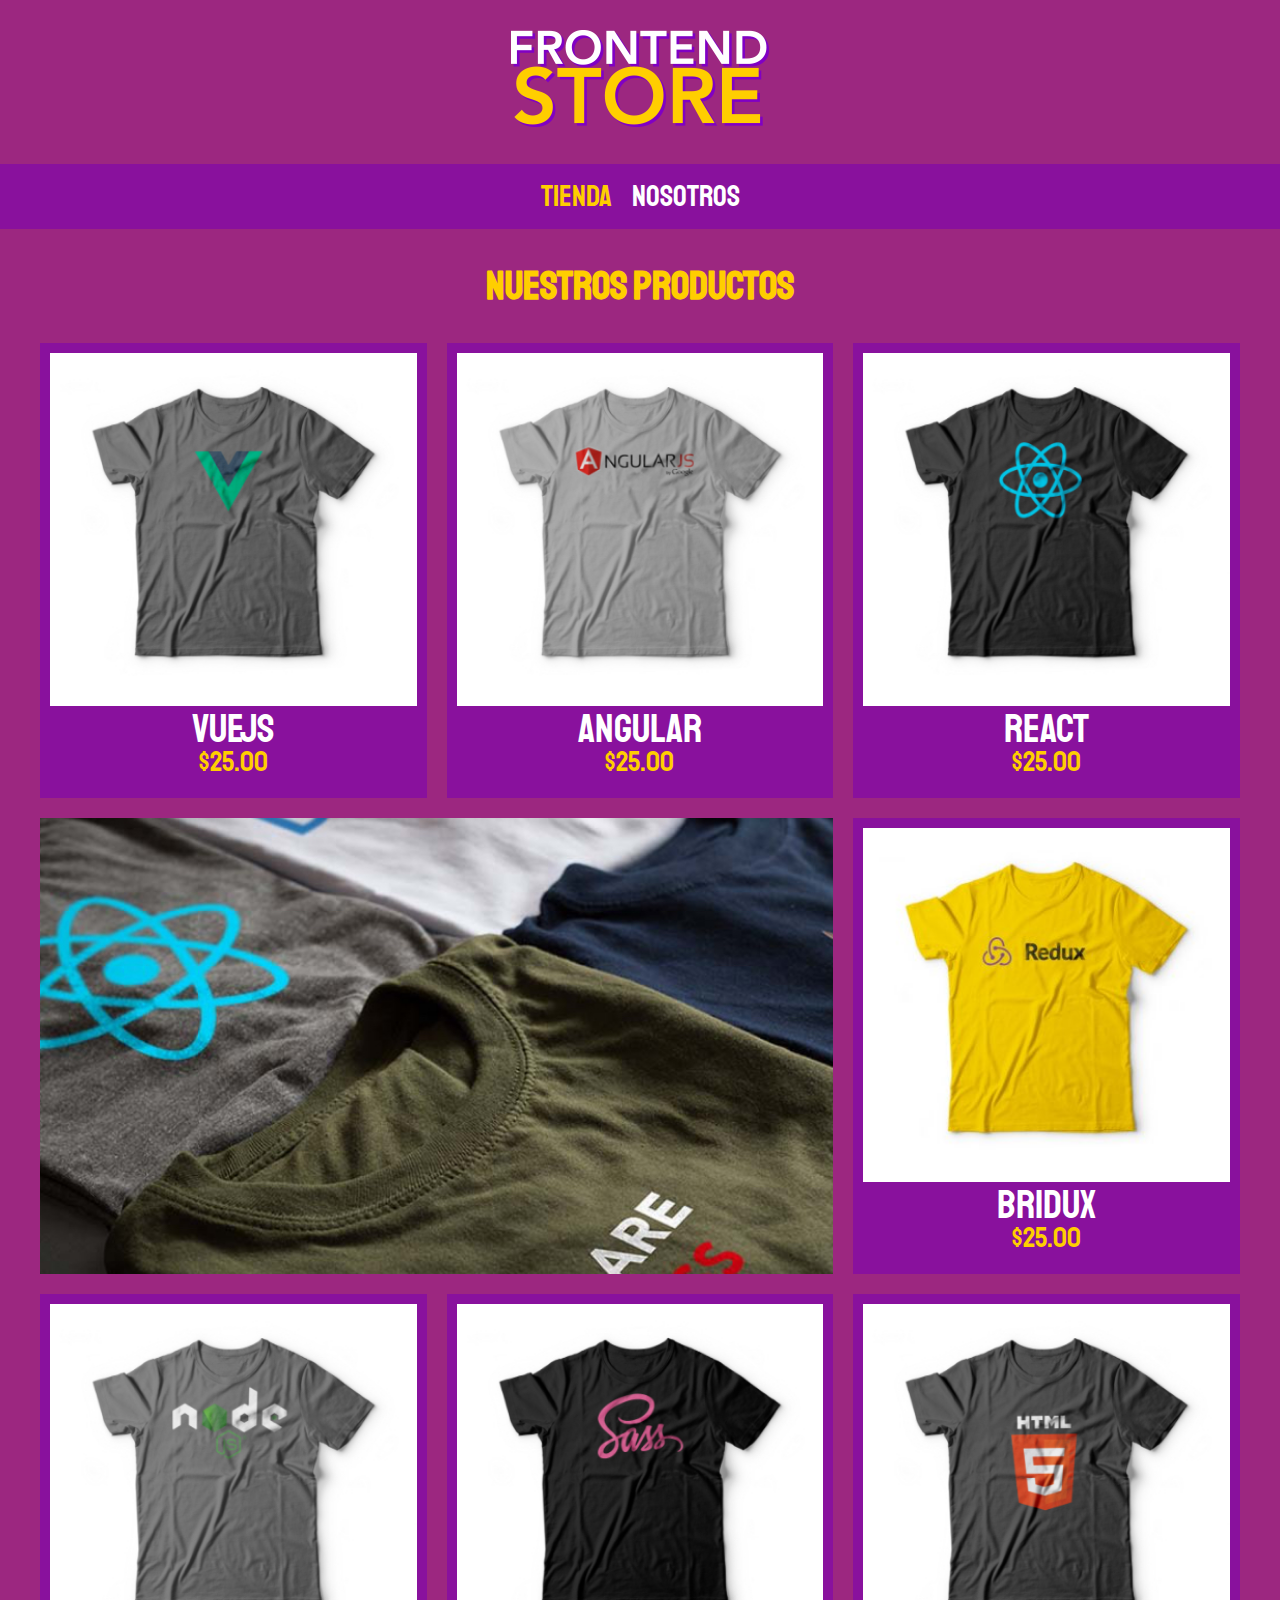
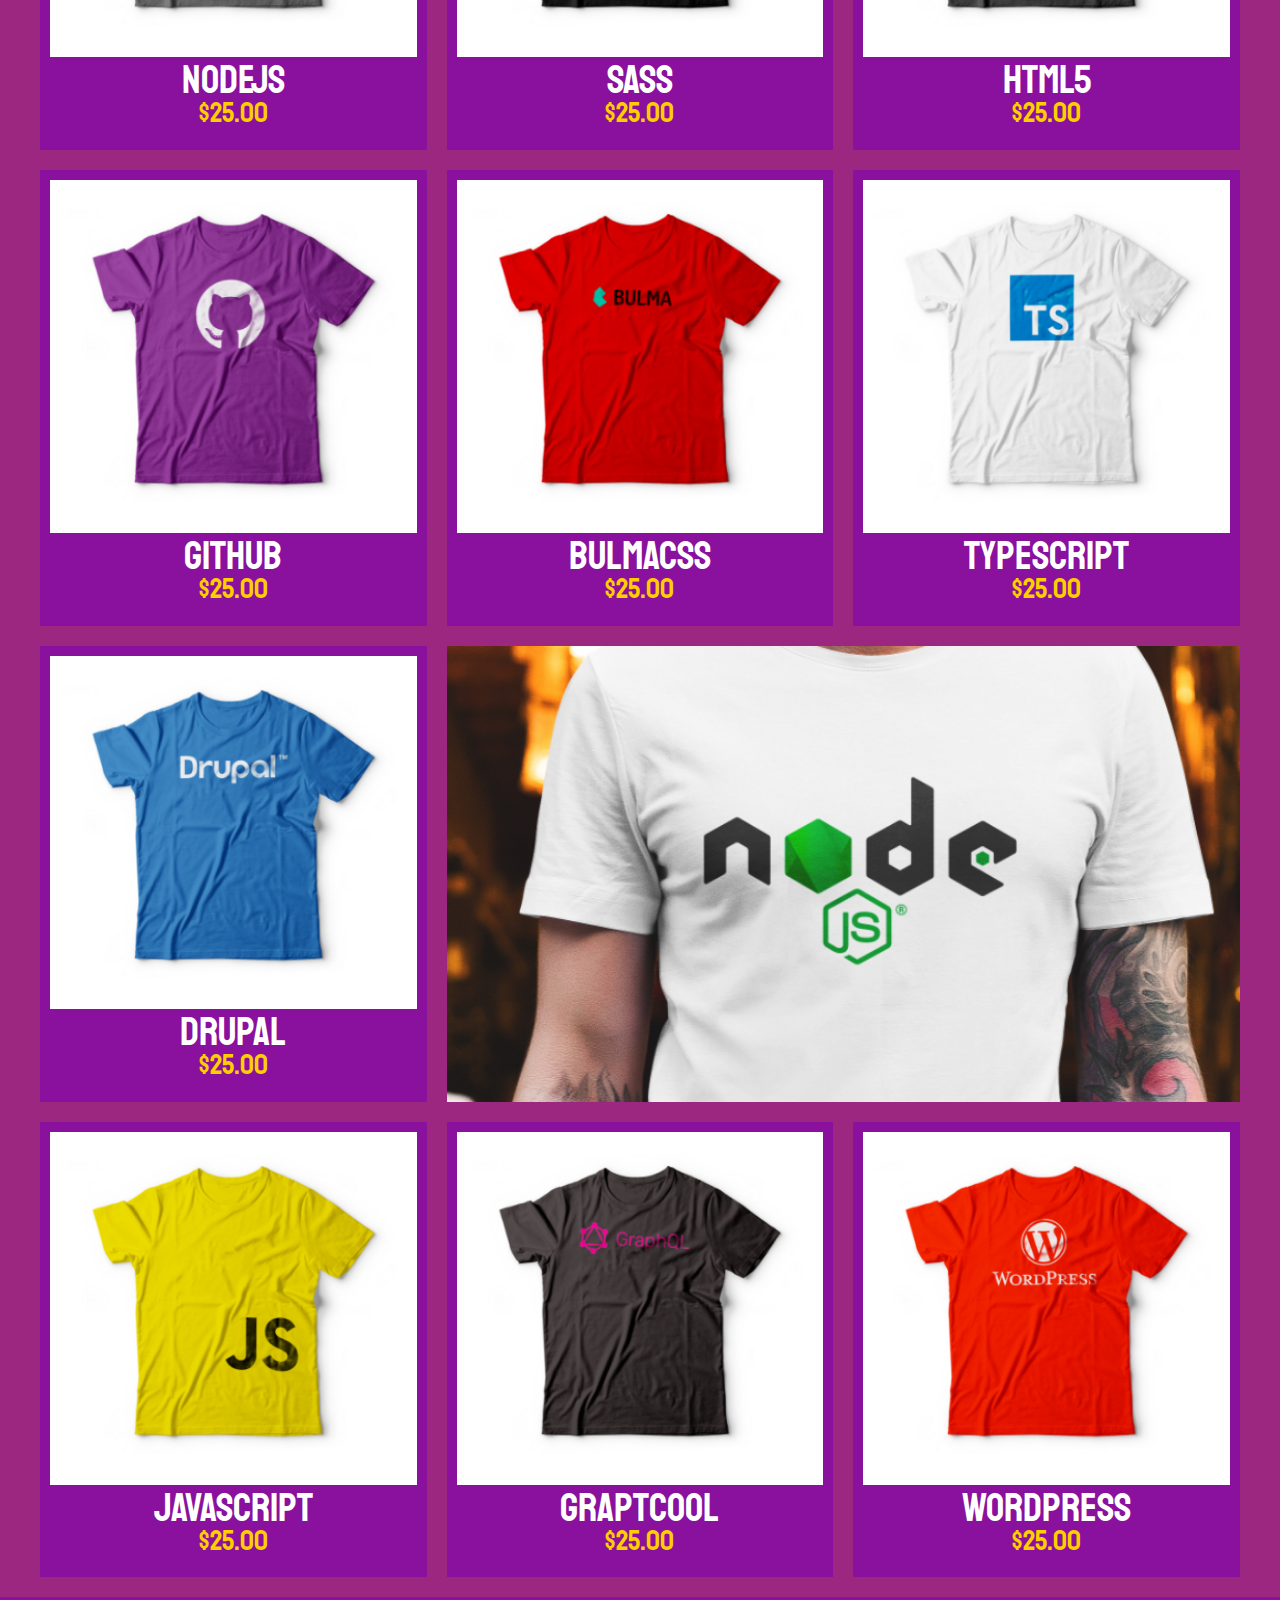
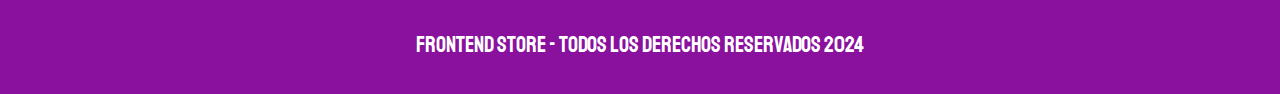
<file: index.html>
<!DOCTYPE html>
<html lang="en">

<head>
    <meta charset="UTF-8">
    <meta name="viewport" content="width=device-width, initial-scale=1.0">
    <title>Frontend Store</title>
    <link rel="stylesheet" href="css/normalize.css">
    <link rel="stylesheet" href="css/Styles.css">
</head>

<body>
    <header class="header">
        <a href="index.html">
            <img src="img/logo.png" alt="Logotipo" class="header__logo">
        </a>
    </header>

    <nav class="navegacion">
        <a class="navegacion__enlace navegacion__enlace--activo" href="index.html">Tienda</a>
        <a class="navegacion__enlace" href="nosotros.html">Nosotros</a>
    </nav>
    <main class="contenedor">
        <h1>nuestros productos</h1>

        <div class="grid">

            <div class="producto"><!--inicio de producto-->
                <a href="productos.html">
                    <img class="producto__imagen" src="img/1.jpg" alt="camiseta uno">
                    <div class="producto__informacion">
                        <p class="producto__nombre">VueJS</p>
                        <p class="producto__precio">$25.00</p>
                    </div>
                </a>
            </div> <!--fin de producto-->

            <div class="producto"><!--inicio de producto-->
                <a href="productos.html">
                    <img class="producto__imagen" src="img/2.jpg" alt="camiseta uno">
                    <div class="producto__informacion">
                        <p class="producto__nombre">Angular</p>
                        <p class="producto__precio">$25.00</p>
                    </div>
                </a>
            </div> <!--fin de producto-->

            <div class="producto"><!--inicio de producto-->
                <a href="productos.html">
                    <img class="producto__imagen" src="img/3.jpg" alt="camiseta uno">
                    <div class="producto__informacion">
                        <p class="producto__nombre">React</p>
                        <p class="producto__precio">$25.00</p>
                    </div>
                </a>
            </div> <!--fin de producto-->

            <div class="producto"><!--inicio de producto-->
                <a href="productos.html">
                    <img class="producto__imagen" src="img/4.jpg" alt="camiseta uno">
                    <div class="producto__informacion">
                        <p class="producto__nombre">Bridux</p>
                        <p class="producto__precio">$25.00</p>
                    </div>
                </a>
            </div> <!--fin de producto-->

            <div class="producto"><!--inicio de producto-->
                <a href="productos.html">
                    <img class="producto__imagen" src="img/5.jpg" alt="camiseta uno">
                    <div class="producto__informacion">
                        <p class="producto__nombre">NodeJS</p>
                        <p class="producto__precio">$25.00</p>
                    </div>
                </a>
            </div> <!--fin de producto-->

            <div class="producto"><!--inicio de producto-->
                <a href="productos.html">
                    <img class="producto__imagen" src="img/6.jpg" alt="camiseta uno">
                    <div class="producto__informacion">
                        <p class="producto__nombre">Sass</p>
                        <p class="producto__precio">$25.00</p>
                    </div>
                </a>
            </div> <!--fin de producto-->

            <div class="producto"><!--inicio de producto-->
                <a href="productos.html">
                    <img class="producto__imagen" src="img/7.jpg" alt="camiseta uno">
                    <div class="producto__informacion">
                        <p class="producto__nombre">html5</p>
                        <p class="producto__precio">$25.00</p>
                    </div>
                </a>
            </div> <!--fin de producto-->

            <div class="producto"><!--inicio de producto-->
                <a href="productos.html">
                    <img class="producto__imagen" src="img/8.jpg" alt="camiseta uno">
                    <div class="producto__informacion">
                        <p class="producto__nombre">Github</p>
                        <p class="producto__precio">$25.00</p>
                    </div>
                </a>
            </div> <!--fin de producto-->

            <div class="producto"><!--inicio de producto-->
                <a href="productos.html">
                    <img class="producto__imagen" src="img/9.jpg" alt="camiseta uno">
                    <div class="producto__informacion">
                        <p class="producto__nombre">Bulmacss</p>
                        <p class="producto__precio">$25.00</p>
                    </div>
                </a>
            </div> <!--fin de producto-->

            <div class="producto"><!--inicio de producto-->
                <a href="productos.html">
                    <img class="producto__imagen" src="img/10.jpg" alt="camiseta uno">
                    <div class="producto__informacion">
                        <p class="producto__nombre">typescript</p>
                        <p class="producto__precio">$25.00</p>
                    </div>
                </a>
            </div> <!--fin de producto-->

            <div class="producto"><!--inicio de producto-->
                <a href="productos.html">
                    <img class="producto__imagen" src="img/11.jpg" alt="camiseta uno">
                    <div class="producto__informacion">
                        <p class="producto__nombre">Drupal</p>
                        <p class="producto__precio">$25.00</p>
                    </div>
                </a>
            </div> <!--fin de producto-->

            <div class="producto"><!--inicio de producto-->
                <a href="productos.html">
                    <img class="producto__imagen" src="img/12.jpg" alt="camiseta uno">
                    <div class="producto__informacion">
                        <p class="producto__nombre">javascript</p>
                        <p class="producto__precio">$25.00</p>
                    </div>
                </a>
            </div> <!--fin de producto-->

            <div class="producto"><!--inicio de producto-->
                <a href="productos.html">
                    <img class="producto__imagen" src="img/13.jpg" alt="camiseta uno">
                    <div class="producto__informacion">
                        <p class="producto__nombre">graptcool</p>
                        <p class="producto__precio">$25.00</p>
                    </div>
                </a>
            </div> <!--fin de producto-->

            <div class="producto"><!--inicio de producto-->
                <a href="productos.html">
                    <img class="producto__imagen" src="img/14.jpg" alt="camiseta uno">
                    <div class="producto__informacion">
                        <p class="producto__nombre">wordpress</p>
                        <p class="producto__precio">$25.00</p>
                    </div>
                </a>
            </div> <!--fin de producto-->

            <div class="grafico grafico--camisas"></div>
            <div class="grafico grafico--node"></div>

        </div>

    </main>


    <footer class="footer">
        <p class="footer__text">Frontend Store - Todos los derechos reservados 2024</p>
    </footer>


</body>

</html>
</file>
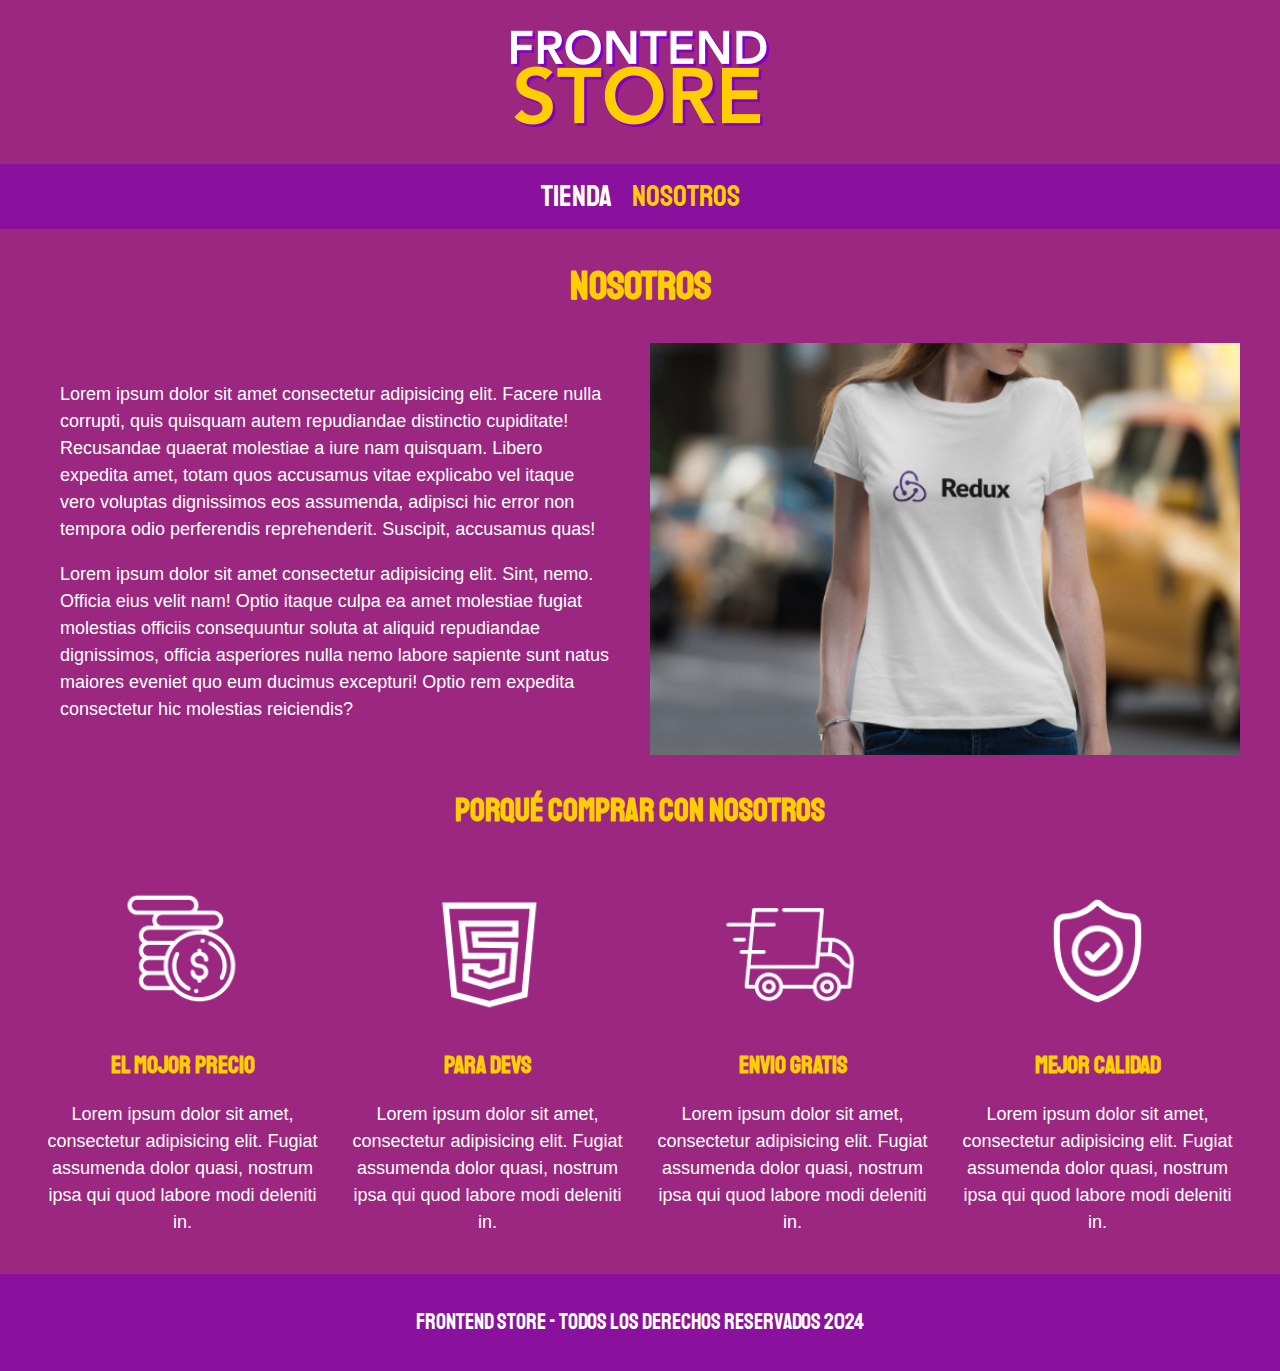
<file: nosotros.html>
<!DOCTYPE html>
<html lang="en">

<head>
    <meta charset="UTF-8">
    <meta name="viewport" content="width=device-width, initial-scale=1.0">
    <title>Frontend Store</title>
    <link rel="stylesheet" href="css/normalize.css">
    <link rel="stylesheet" href="css/Styles.css">
</head>

<body>
    <header class="header">
        <a href="index.html">
            <img src="img/logo.png" alt="Logotipo" class="header__logo">
        </a>
    </header>

    <nav class="navegacion">
        <a class="navegacion__enlace" href="index.html">Tienda</a>
        <a class="navegacion__enlace navegacion__enlace--activo" href="nosotros.html">Nosotros</a>
    </nav>
    <main class="contenedor">
        <h1>nosotros</h1>
        <div class="nosotros">
            <div class="nosotros__contenido">
                <p>
                    Lorem ipsum dolor sit amet consectetur adipisicing elit. Facere nulla corrupti, quis quisquam autem
                    repudiandae distinctio cupiditate! Recusandae quaerat molestiae a iure nam quisquam. Libero expedita
                    amet, totam quos accusamus vitae explicabo vel itaque vero voluptas dignissimos eos assumenda,
                    adipisci hic error non tempora odio perferendis reprehenderit. Suscipit, accusamus quas!
                </p>
                <p>
                    Lorem ipsum dolor sit amet consectetur adipisicing elit. Sint, nemo. Officia eius velit nam! Optio
                    itaque culpa ea amet molestiae fugiat molestias officiis consequuntur soluta at aliquid repudiandae
                    dignissimos, officia asperiores nulla nemo labore sapiente sunt natus maiores eveniet quo eum
                    ducimus excepturi! Optio rem expedita consectetur hic molestias reiciendis?
                </p>
            </div>
            <img class="nosotros__imagen" src="img/nosotros.jpg" alt="nosotros">
        </div>

    </main>
    <section class="contenedor comprar">
        <h2 class="comprar__titulo">
            Porqué comprar con nosotros
        </h2>

        <div class="bloques">

            <div class="bloque"><!--inicio bloque 1-->
                <img class="bloque__imagen" src="img/icono_1.png" alt="nosotros icono 1">
                <h3 class="bloque__titulo">
                    El mojor precio
                </h3>
                <p>
                    Lorem ipsum dolor sit amet, consectetur adipisicing elit. Fugiat assumenda dolor quasi, nostrum ipsa
                    qui quod labore modi deleniti in.
                </p>
            </div> <!--fin bloque-->

            <div class="bloque"><!--inicio bloque 2-->
                <img class="bloque__imagen" src="img/icono_2.png" alt="nosotros icono 1">
                <h3 class="bloque__titulo">
                    para devs
                </h3>
                <p>
                    Lorem ipsum dolor sit amet, consectetur adipisicing elit. Fugiat assumenda dolor quasi, nostrum ipsa
                    qui quod labore modi deleniti in.
                </p>
            </div> <!--fin bloque-->

            <div class="bloque"><!--inicio bloque 3-->
                <img class="bloque__imagen" src="img/icono_3.png" alt="nosotros icono 1">
                <h3 class="bloque__titulo">
                    Envio gratis
                </h3>
                <p>
                    Lorem ipsum dolor sit amet, consectetur adipisicing elit. Fugiat assumenda dolor quasi, nostrum ipsa
                    qui quod labore modi deleniti in.
                </p>
            </div> <!--fin bloque-->

            <div class="bloque"><!--inicio bloque 4-->
                <img class="bloque__imagen" src="img/icono_4.png" alt="nosotros icono 1">
                <h3 class="bloque__titulo">
                    Mejor calidad
                </h3>
                <p>
                    Lorem ipsum dolor sit amet, consectetur adipisicing elit. Fugiat assumenda dolor quasi, nostrum ipsa
                    qui quod labore modi deleniti in.
                </p>
            </div> <!--fin bloque-->



        </div><!--finbloques-->
    </section>

    <footer class="footer">
        <p class="footer__text">Frontend Store - Todos los derechos reservados 2024</p>
    </footer>


</body>

</html>
</file>
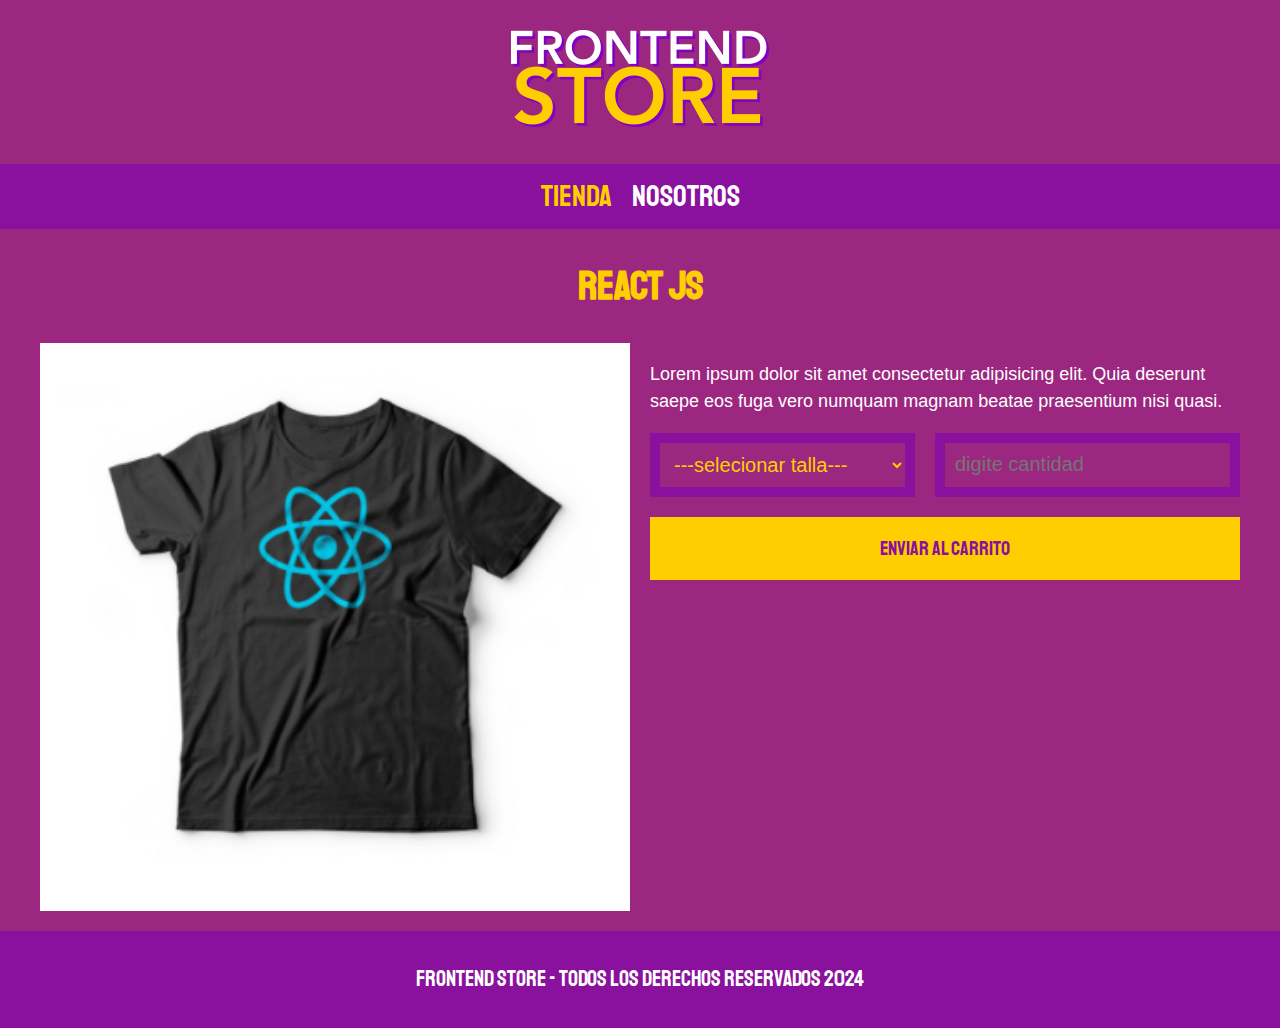
<file: productos.html>
<!DOCTYPE html>
<html lang="en">

<head>
    <meta charset="UTF-8">
    <meta name="viewport" content="width=device-width, initial-scale=1.0">
    <title>Frontend Store</title>
    <link rel="stylesheet" href="css/normalize.css">
    <link rel="stylesheet" href="css/Styles.css">
</head>

<body>
    <header class="header">
        <a href="index.html">
            <img src="img/logo.png" alt="Logotipo" class="header__logo">
        </a>
    </header>

    <nav class="navegacion">
        <a class="navegacion__enlace navegacion__enlace--activo" href="index.html">Tienda</a>
        <a class="navegacion__enlace" href="nosotros.html">Nosotros</a>
    </nav>
    <main class="contenedor">
        <h1>react js</h1>

        <div class="camiseta">
            <img class="camiseta__imagen" src="img/3.jpg" alt="reactjs camiseta">
            <div class="camiseta__contenido">
                <p>
                    Lorem ipsum dolor sit amet consectetur adipisicing elit. Quia deserunt saepe eos fuga vero numquam
                    magnam beatae praesentium nisi quasi.
                </p>

                <form class="formulario">

                    <select class="formulario__campo">
                        <option disabled selected>---selecionar talla---</option>
                        <option>small</option>
                        <option>medium</option>
                        <option>large</option>
                    </select>

                    <input class="formulario__campo" type="number" placeholder="digite cantidad" min="1">

                    <input class="formulario__submit" type="submit" value="enviar al carrito">
                </form>

            </div>
        </div>

    </main>


    <footer class="footer">
        <p class="footer__text">Frontend Store - Todos los derechos reservados 2024</p>
    </footer>


</body>

</html>
</file>
<file: css/Styles.css>
/*declaraciones de fuentes*/
@import url('https://fonts.googleapis.com/css2?family=Staatliches&display=swap');
/*fin de declaraciones de fuentes */

/*inicio de variables*/
:root {
  /*colores de la web*/
  --primario: #9c2780;
  --primarioobscuro: #89119d;
  --secundario: #ffce00;
  --secundarioamarilloobscuro: #ebbc04;
  --secundarioobsucro: rgb(233, 287, 2);
  --blanco: #ffffff;
  --negro: #000000;
  /*fuentes de la web*/
  --fuenteprincipal: 'Staatliches', sans-serif;
}
/*fin de variables*/

/*universales*/
html {
  box-sizing: border-box;
  font-size: 62.5%; /*esto es para utilizar rem que 1rem = a 10px */
}
*,
*:before,
*:after {
  box-sizing: inherit;
}
/*fin de universales*/

/*Globales*/
body {
  background-color: var(--primario);
  font-size: 1.6rem;
  line-height: 1.5;
}
p {
  color: var(--blanco);
  font-family: Arial, Helvetica, sans-serif;
  font-size: 1.8rem;
}
a {
  text-decoration: none;
}
img {
  width: 100%;
}
h1,
h2,
h3 {
  font-family: var(--fuenteprincipal);
  text-align: center;
  color: var(--secundario);
}
h1 {
  font-size: 4rem;
}
h2 {
  font-size: 3.2rem;
}
h3 {
  font-size: 2.4rem;
}
.contenedor {
  max-width: 120rem;
  margin: 0 auto;
}
/*fin de Globales*/

/*header*/
.header {
  display: flex;
  justify-content: center;
}

.header__logo {
  margin: 3rem 0;
}
/*fin header*/

/*Navagacion*/
.navegacion {
  background-color: var(--primarioobscuro);
  padding: 1rem 0;
  display: flex;
  justify-content: center;
  gap: 2rem;
}
.navegacion__enlace {
  font-family: var(--fuenteprincipal);
  color: var(--blanco);
  font-size: 3rem;
}

.navegacion__enlace:hover {
  color: var(--secundario);
}
.navegacion__enlace--activo {
  color: var(--secundario);
}
/*Fin de navegacion*/
/*footer*/
.footer {
  background: var(--primarioobscuro);
  padding: 1rem 0;
  margin-top: 2rem;
}
.footer__text {
  text-align: center;
  font-family: var(--fuenteprincipal);
  font-size: 2.2rem;
}
/*fin footer*/

/*grid*/
.grid {
  display: grid;
  grid-template-columns: repeat(2, 1fr);
  gap: 2rem;
}

@media (min-width: 768px) {
  .grid {
    grid-template-columns: repeat(3, 1fr);
  }
}
/*fin grid*/

/*Producto*/
.producto {
  background: var(--primarioobscuro);
  padding: 1rem;
}
.producto__imagen {
  object-fit: cover;
}
.producto__nombre {
  font-size: 4rem;
  font-family: var(--fuenteprincipal);
  margin: 1rem 0;
  text-align: center;
  line-height: 1.2rem;
}
.producto__precio {
  font-size: 2.8rem;
  font-family: var(--fuenteprincipal);
  margin: 1rem 0;
  text-align: center;
  color: var(--secundario);
  line-height: 1.2;
}
/*finproductos*/

/* grafico */
.grafico {
  min-height: 30rem;
  background-repeat: no-repeat;
  background-size: cover;
  grid-column: 1 / 3;
}
.grafico--camisas {
  grid-row: 2 /3;
  background-image: url(../img/grafico1.jpg);
}
.grafico--node {
  background-image: url(../img/grafico2.jpg);
  grid-row: 8 / 9;
}
@media (min-width: 768px) {
  .grafico--node {
    grid-row: 5 / 6;
    grid-column: 2 / 4;
  }
}

/* grafico fin*/

/*nosotrod*/
.nosotros {
  display: grid;
  grid-template-rows: repeat(2, auto);
}

@media (min-width: 768px) {
  .nosotros {
    grid-template-columns: repeat(2, 1fr);
    column-gap: 2rem;
  }
}

.nosotros__contenido {
  padding: 2rem;
}

.nosotros__imagen {
  grid-row: 1 / 2;
  object-fit: cover;
}

@media (min-width: 768px) {
  .nosotros__imagen {
    grid-column: 2 / 3;
  }
}

/*Nosotros fin*/

/*bloques*/
.bloques {
  display: grid;
  grid-template-columns: repeat(2, 1fr);
  gap: 2rem;
}
@media (min-width: 768px) {
  .bloques {
    grid-template-columns: repeat(4, 1fr);
  }
}

.bloque {
  text-align: center;
}
.bloque__titulo {
  margin: 0;
}

@media (min-width: 768px) {
  .bloque__imagen {
    width: 80%;
  }
}
/*fin bloques*/

/*pagina del producto*/

@media (min-width: 768px) {
  .camiseta {
    display: grid;
    grid-template-columns: repeat(2, 1fr);
    column-gap: 2rem;
  }
}

.formulario {
  display: grid;
  grid-template-columns: repeat(2, 1fr);
  gap: 2rem;
}
.formulario__campo {
  border: 1rem solid var(--primarioobscuro);
  background-color: transparent;
  color: var(--secundario);
  font-size: 2rem;
  font-family: Arial, Helvetica, sans-serif;
  padding: 1rem;
}

.formulario__submit {
  background-color: var(--secundario);
  color: var(--primarioobscuro);
  font-size: 2rem;
  border: none;
  font-family: var(--fuenteprincipal);
  padding: 2rem;
  transition: background-color 0.3s ease;
  grid-column: 1 / 3;
}
.formulario__submit:hover {
  cursor: pointer;
  background-color: var(--secundarioamarilloobscuro);
}

/*pagina del producto fin*/
</file>
